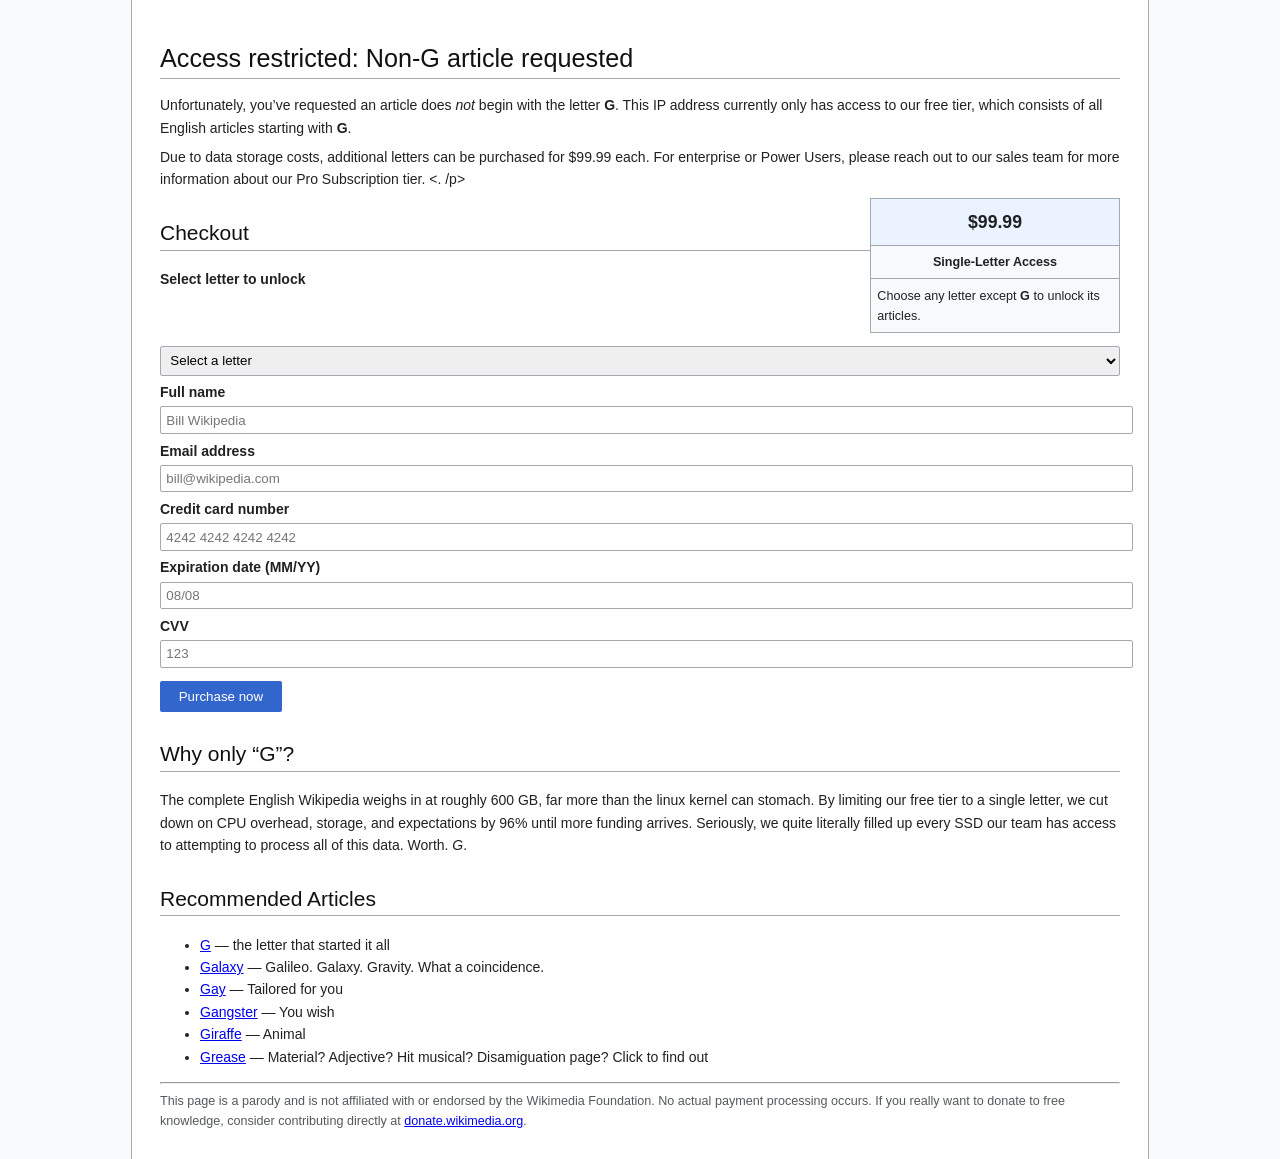
<file: not_g.html>
<!DOCTYPE html>
<html lang="en">

<head>
  <meta charset="UTF-8">
  <title>Wikipedia — Not G</title>
  <style>
    /* Minimal Wikipedia‑esque styling */
    body {
      font-family: "Helvetica Neue", Helvetica, Arial, sans-serif;
      font-size: 14px;
      line-height: 1.6;
      background-color: #f8f9fa;
      color: #202122;
      margin: 0;
      padding: 0;
    }

    #content {
      width: 960px;
      margin: 0 auto;
      background: #fff;
      padding: 1.5em 2em;
      border-left: 1px solid #a2a9b1;
      border-right: 1px solid #a2a9b1;
    }

    h1,
    h2 {
      font-weight: normal;
      color: #111;
    }

    h1 {
      font-size: 1.8em;
      border-bottom: 1px solid #a2a9b1;
      margin-bottom: .6em;
    }

    h2 {
      font-size: 1.5em;
      border-bottom: 1px solid #a2a9b1;
      margin-top: 1.2em;
    }

    p {
      margin: .5em 0;
    }

    .infobox {
      float: right;
      margin: 0 0 1em 1em;
      width: 250px;
      background: #f8f9fa;
      border: 1px solid #a2a9b1;
      border-collapse: collapse;
      font-size: 90%;
    }

    .infobox th,
    .infobox td {
      padding: .5em;
      border: 1px solid #a2a9b1;
    }

    .infobox .price {
      font-size: 1.4em;
      text-align: center;
      background: #eaf3ff;
    }

    form {
      margin-top: 1em;
    }

    label {
      display: block;
      margin: .4em 0 .2em;
      font-weight: bold;
    }

    input[type="text"],
    input[type="email"],
    input[type="number"],
    input[type="tel"],
    select {
      width: 100%;
      padding: .4em;
      border: 1px solid #a2a9b1;
      border-radius: 2px;
    }

    .button-primary {
      display: inline-block;
      margin-top: 1em;
      padding: .6em 1.4em;
      background: #3366cc;
      color: #fff;
      text-decoration: none;
      border: none;
      border-radius: 2px;
      cursor: pointer;
    }

    .button-primary:hover {
      background: #2a4b8d;
    }

    .notice {
      margin-top: 1em;
      padding: .8em;
      background: #eaf3ff;
      border-left: 4px solid #3366cc;
    }
  </style>
</head>

<body>
  <div id="content">
    <h1>Access restricted: Non‑G article requested</h1>

    <p>Unfortunately, you’ve requested an article does <em>not</em> begin with the
      letter&nbsp;<strong>G</strong>. This IP address currently only has access to our free tier, which consists of all
      English articles
      starting with <strong>G</strong>.</p>

    <p>Due to data storage costs, additional letters can be purchased for $99.99 each. For enterprise or Power Users,
      please reach out to our sales team for more information about our Pro Subscription tier. <. /p>

        <table class="infobox">
          <tr>
            <th colspan="2" class="price">$99.99</th>
          </tr>
          <tr>
            <th colspan="2">Single‑Letter Access</th>
          </tr>
          <tr>
            <td colspan="2">Choose any letter except <strong>G</strong> to unlock its articles.</td>
          </tr>
        </table>

        <h2>Checkout</h2>

        <form id="checkout">
          <label for="letter">Select letter to unlock</label>
          <select id="letter" required>
            <option value="" disabled selected>Select a letter</option>
            <option value="A">A</option>
            <option value="B">B</option>
            <option value="C">C</option>
            <option value="D">D</option>
            <option value="E">E</option>
            <option value="F">F</option>
            <option value="H">H</option>
            <option value="I">I</option>
            <option value="J">J</option>
            <option value="K">K</option>
            <option value="L">L</option>
            <option value="M">M</option>
            <option value="N">N</option>
            <option value="O">O</option>
            <option value="P">P</option>
            <option value="Q">Q</option>
            <option value="R">R</option>
            <option value="S">S</option>
            <option value="T">T</option>
            <option value="U">U</option>
            <option value="V">V</option>
            <option value="W">W</option>
            <option value="X">X</option>
            <option value="Y">Y</option>
            <option value="Z">Z</option>
          </select>

          <label for="name">Full name</label>
          <input type="text" id="name" placeholder="Bill Wikipedia" required>

          <label for="email">Email address</label>
          <input type="email" id="email" placeholder="bill@wikipedia.com" required>

          <label for="card">Credit card number</label>
          <input type="tel" id="card" placeholder="4242 4242 4242 4242" required>

          <label for="exp">Expiration date (MM/YY)</label>
          <input type="text" id="exp" placeholder="08/08" required>

          <label for="cvv">CVV</label>
          <input type="number" id="cvv" placeholder="123" required>

          <button type="submit" class="button-primary">Purchase now</button>
        </form>

        <div class="notice" id="result" style="display:none;"></div>

        <h2>Why only <span style="white-space:nowrap;">“G”</span>?</h2>
        <p>The complete English Wikipedia weighs in at roughly 600&nbsp;GB, far more than the linux kernel can
          stomach. By limiting our free tier to a single letter, we cut down on CPU overhead, storage, and expectations
          by 96% until
          more
          funding arrives. Seriously, we quite literally filled up every SSD our team has access to attempting to
          process all of this data. Worth. <em>G</em>.</p>

        <h2>Recommended Articles </h2>
        <ul>
          <li><a href="/wiki/G">G</a> — the letter that started it all</li>
          <li><a href="/wiki/Galaxy">Galaxy</a> — Galileo. Galaxy. Gravity. What a coincidence.</li>
          <li><a href="/wiki/Gay">Gay</a> — Tailored for you</li>
          <li><a href="/wiki/Gangster">Gangster</a> — You wish</li>
          <li><a href="/wiki/Giraffe">Giraffe</a> — Animal</li>
          <li><a href="/wiki/Grease">Grease</a> — Material? Adjective? Hit musical? Disamiguation page? Click to find
            out
          </li>
        </ul>

        <hr>
        <p style="font-size:90%; color:#54595d;">This page is a parody and is not affiliated with or endorsed by the
          Wikimedia Foundation. No actual payment processing occurs. If you really want to donate to free knowledge,
          consider contributing directly at <a href="https://donate.wikimedia.org" target="_blank"
            rel="noopener">donate.wikimedia.org</a>.</p>
  </div>

  <script>
    document.getElementById('checkout').addEventListener('submit', function (e) {
      e.preventDefault();
      const letter = document.getElementById('letter').value;
      const result = document.getElementById('result');
      result.style.display = 'block';
      if (letter) {
        result.textContent = `Thank you! Your purchase of the letter ${letter} is being forwarded to our imaginary payment gateway. Expect activation within 0–3 business seconds.`;
      } else {
        result.textContent = 'Please select a letter to continue (our legal team made us add this).';
      }
      this.reset();
    });
  </script>
</body>

</html>
</file>
